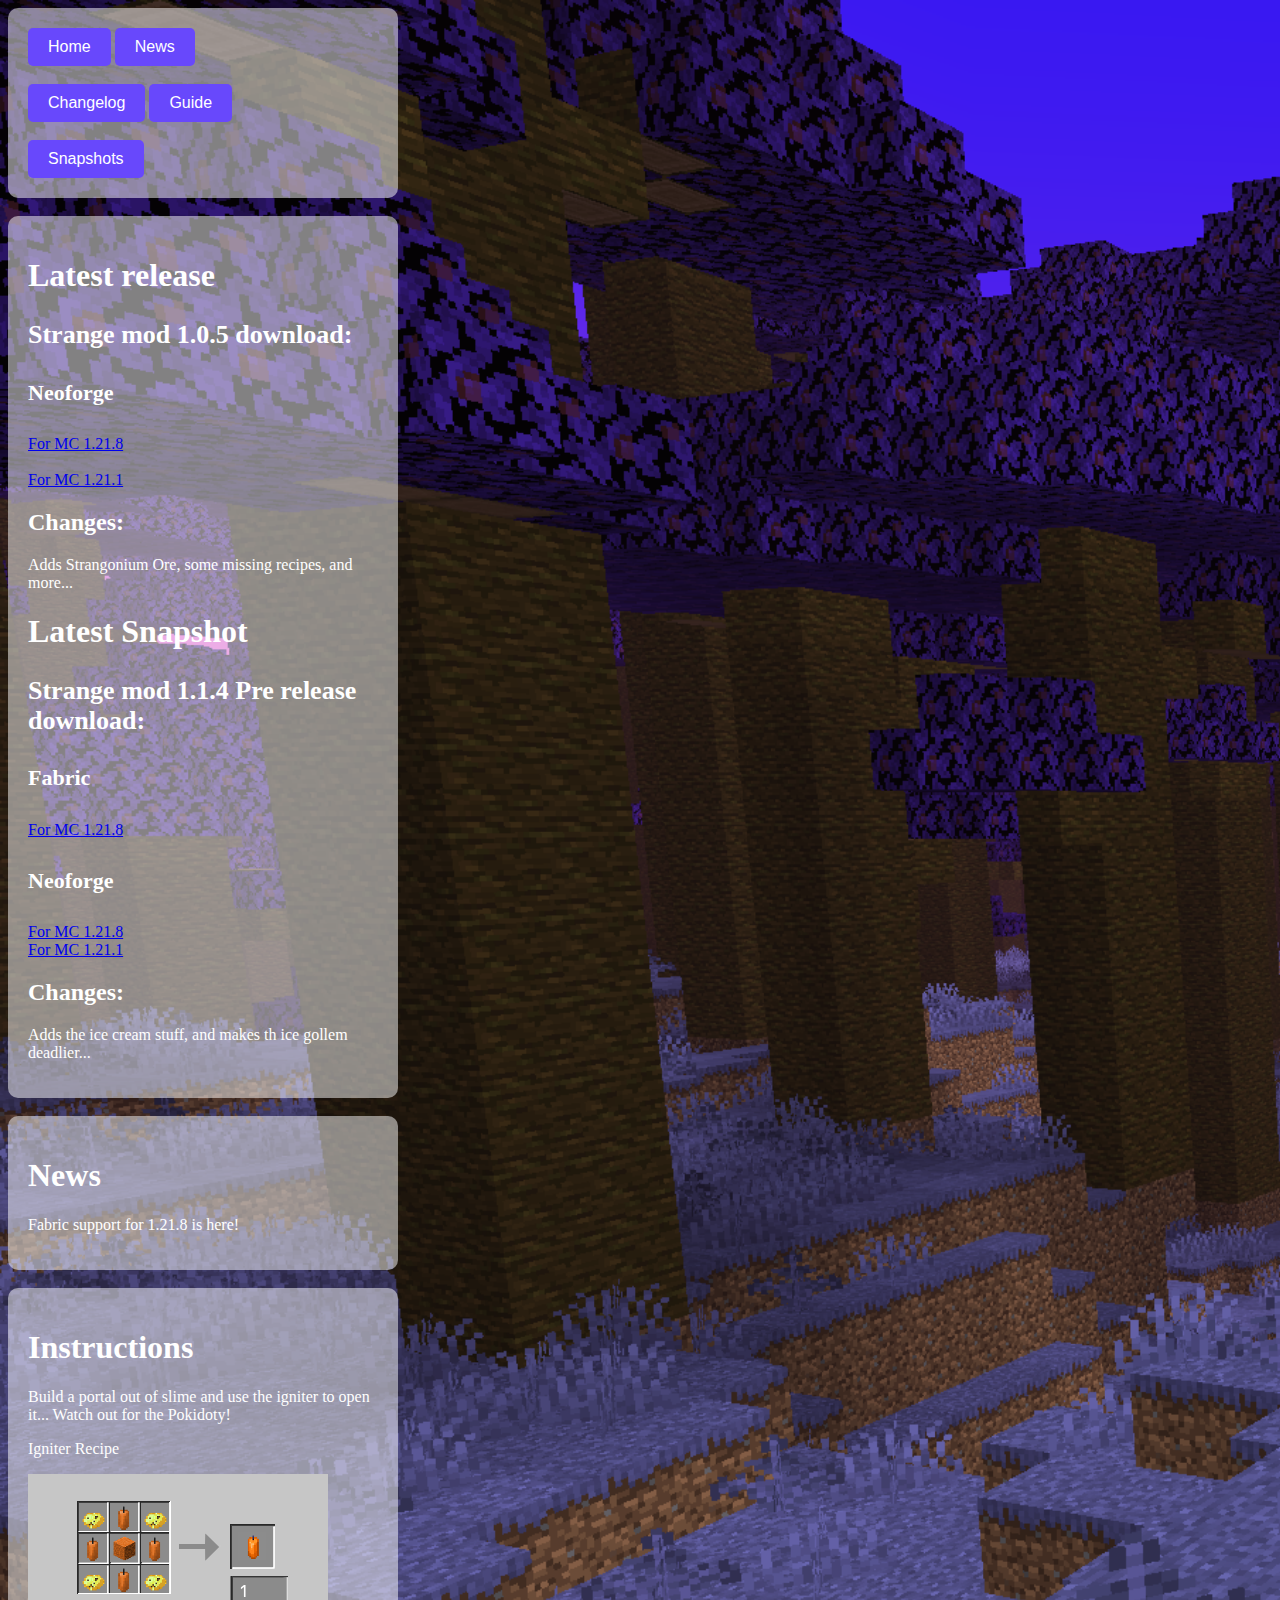
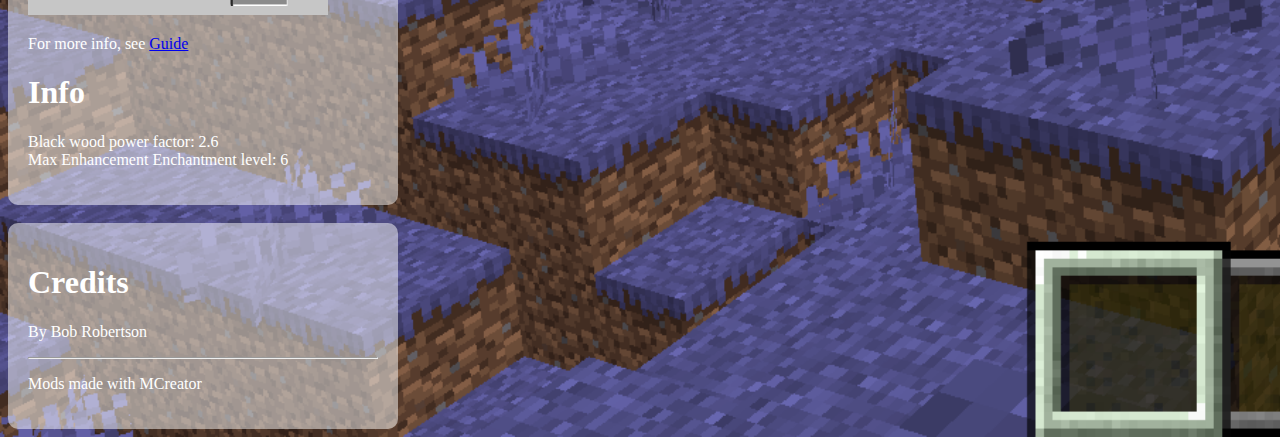
<file: index.html>
<!DOCTYPE html>
<html lang="en">
<head>
  <meta charset="UTF-8">
  <title>Strange Mod - Home</title>
  <link rel="stylesheet" type="text/css" href="assets/style.css">
</head>
<body>

<div class="parent" style="border-radius: 10px; background-color: rgba(255, 255, 255, 0.5); padding: 20px; color: white; width: 350px;">
  <button onclick="window.location.href='index.html'">Home</button>
  
  <button onclick="window.location.href='news.html'">News</button>
  <br>
  <br>
  <button onclick="window.location.href='changelog.html'">Changelog</button>
  <button onclick="window.location.href='guide.html'">Guide</button><br><br>
  <button onclick="window.location.href='snapshots.html'">Snapshots</button>
</div>

<br>

<div style="border-radius: 10px; background-color: rgba(255, 255, 255, 0.5); padding: 20px; color: white; width: 350px;">
  <h1>Latest release</h1>
  <h3>Strange mod 1.0.5 download:</h3>
  <h4>Neoforge</h4>
<a href="mods/strange-1.0.5-neoforge-1.21.8.jar">For MC 1.21.8</a>  
  
  
  <!--  <h3>Strange mod 1.0.5 download:</h3>
<a href="mods/strange-1.0.5-neoforge-1.21.8.jar">
  <button class="download-btn" style="border-radius: 30px;">For MC 1.21.8</button>
 
   
  <img src="assets/downloadiconcropped.png" class="arrow-img" alt="Download" />
  </button>
  </a>  -->
  <br>
	  <br>
  
  <!--<p><a href="mods/strange-1.0.5-neoforge-1.21.1.jar">Download for Neoforge 1.21.1</a></p>-->
  <a href="mods/strange-1.0.5-neoforge-1.21.1.jar"> For MC 1.21.1</a>
  
  
  
  <h2>Changes:</h2>
  <p>Adds Strangonium Ore, some missing recipes, and more...</p>



  <h1>Latest Snapshot</h1>
  <h3>Strange mod 1.1.4 Pre release download:</h3>
  <h4>Fabric</h4>

  <a href="mods/strange-1.1.4 Pre Release-fabric-1.21.8.jar" download>
  For MC 1.21.8</a>
 
  
 <!--<button class="download-btn" style="background-color: green; color: white; border-radius: 30px;">
  <a 
  href="mods/strange-1.1.3 Pre Release-fabric-1.21.8.jar" 
  download
  style="display: inline-block; padding: 10px 20px; background-color: green; color: white; border-radius: 30px; text-decoration: none;"
>
  For MC 1.21.8</a><img src="assets/downloadiconcropped.png" class="arrow-img" alt="Download" />
  </button>
--> 
  <h4>Neoforge</h4>
<a href="mods/strange-1.1.4 Pre Release-neoforge-1.21.8.jar" download>
  For MC 1.21.8</a>
  
  
  <br>
  
<a href="mods/strange-1.1.4 Pre Release-neoforge-1.21.1.jar" download>
  For MC 1.21.1</a>
  
  
  
  <!--<p><a href="mods/strange-1.1.1 Pre Release-neoforge-1.21.1.jar">Download for Neoforge 1.21.1</a></p>-->
  <h2>Changes:</h2>
  <p>Adds the ice cream stuff, and makes th ice gollem deadlier...</p>
</div>

<br>

<div style="border-radius: 10px; background-color: rgba(255, 255, 255, 0.5); padding: 20px; color: white; width: 350px;">
  <h1>News</h1>
  <p>Fabric support for 1.21.8 is here!</p>
</div>

<br>

<div style="border-radius: 10px; background-color: rgba(255, 255, 255, 0.5); padding: 20px; color: white; width: 350px;">
  <h1>Instructions</h1>
  <p>Build a portal out of slime and use the igniter to open it... Watch out for the Pokidoty!</p>
  <p>Igniter Recipe</p>
  <img src="assets/strWldIng.png" alt="Recipe">
  <p>For more info, see <a href="guide.html">Guide</a></p>
  <h1>Info</h1>
  <p>Black wood power factor: 2.6<br>Max Enhancement Enchantment level: 6</p>
</div>

<br>
	
<div style="border-radius: 10px; background-color: rgba(255, 255, 255, 0.5); padding: 20px; color: white; width: 350px;">
  <h1>Credits</h1>
  <p>By Bob Robertson</p>
  <hr>
  <p>Mods made with MCreator</p>
</div>

</body>
</html>
</file>
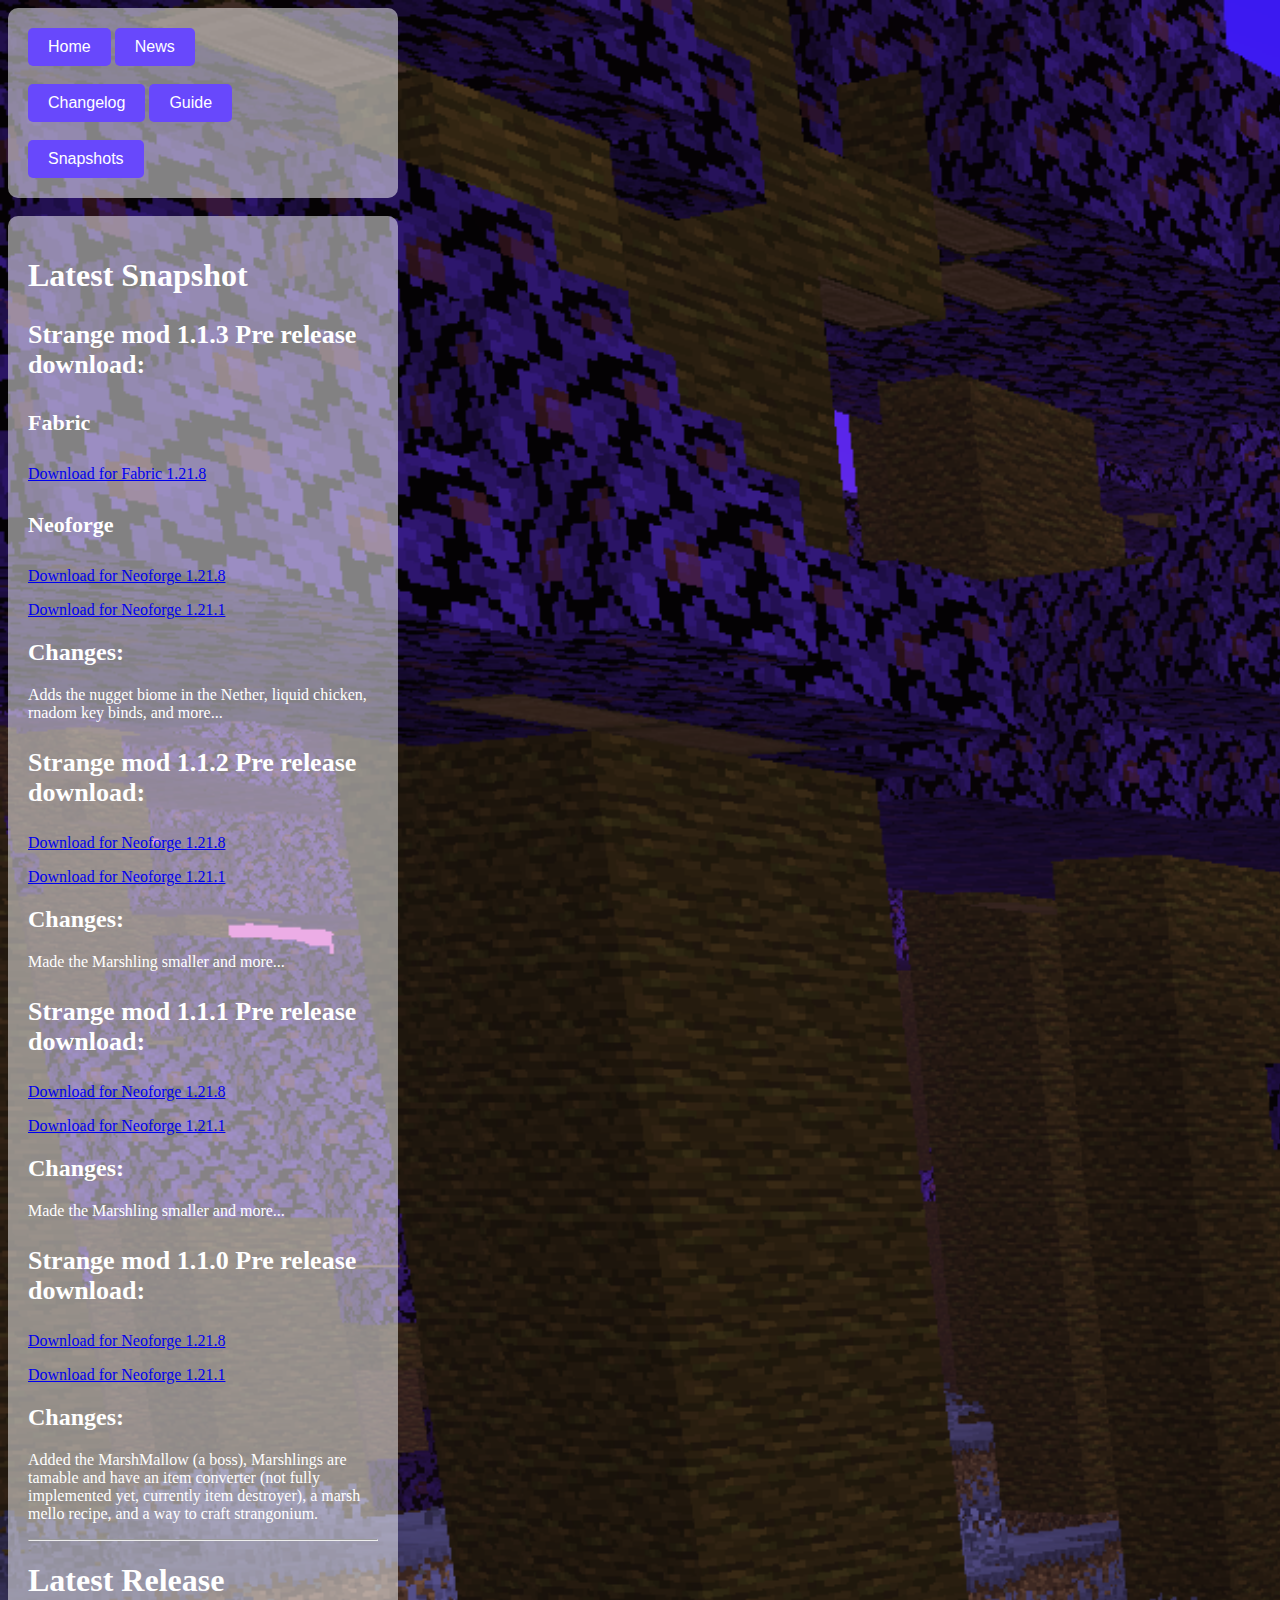
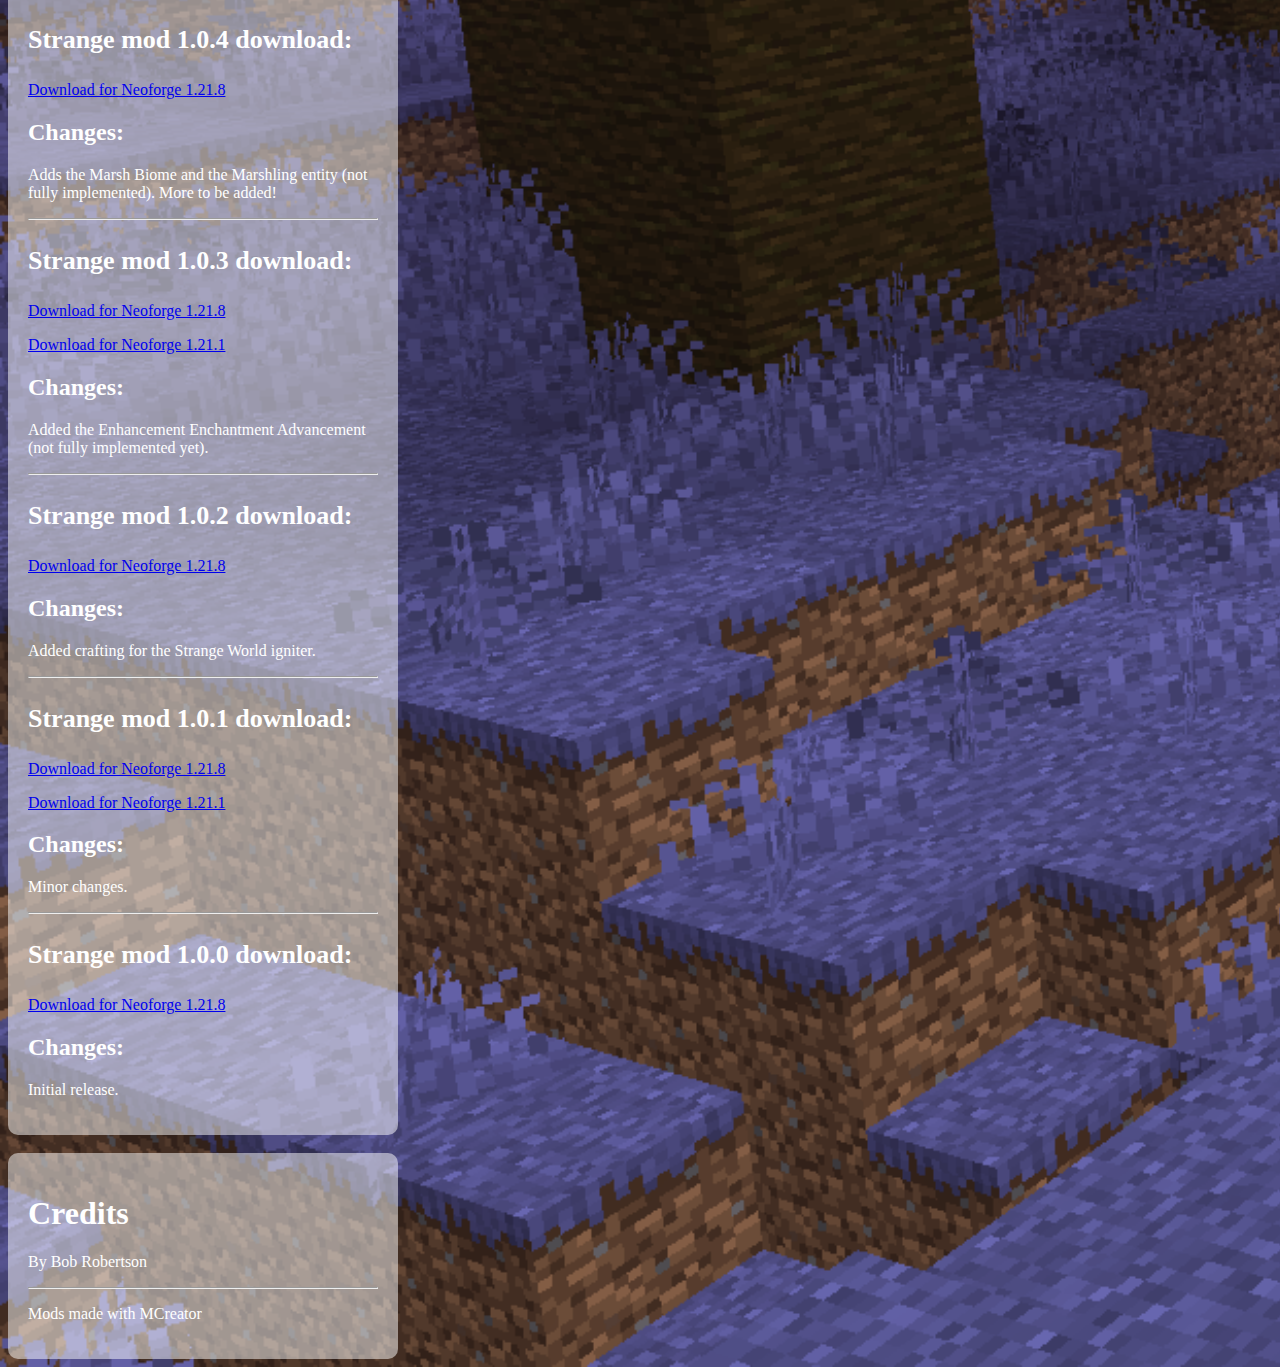
<file: changelog.html>
<!DOCTYPE html>
<html lang="en">
<head>
  <meta charset="UTF-8">
  <title>Strange Mod - Changelog</title>
  <link rel="stylesheet" type="text/css" href="assets/style.css">
</head>
<body>

<div class="parent" style="border-radius: 10px; background-color: rgba(255, 255, 255, 0.5); padding: 20px; color: white; width: 350px;">
  <button onclick="window.location.href='index.html'">Home</button>
  <button onclick="window.location.href='news.html'">News</button><br><br>
  <button onclick="window.location.href='changelog.html'">Changelog</button>
  <button onclick="window.location.href='guide.html'">Guide</button><br><br>
  <button onclick="window.location.href='snapshots.html'">Snapshots</button>
</div>
<br>
<div style="border-radius: 10px; background-color: rgba(255, 255, 255, 0.5); padding: 20px; color: white; width: 350px;">
  <h1>Latest Snapshot</h1>
  <h3>Strange mod 1.1.3 Pre release download:</h3>
  <h4>Fabric</h4>
  <p><a href="mods/strange-1.1.3 Pre Release-fabric-1.21.8.jar">Download for Fabric 1.21.8</a></p>
  <h4>Neoforge</h4>
  <p><a href="mods/strange-1.1.3 Pre Release-neoforge-1.21.8.jar">Download for Neoforge 1.21.8</a></p>
  <p><a href="mods/strange-1.1.3 Pre Release-neoforge-1.21.1.jar">Download for Neoforge 1.21.1</a></p>
  <h2>Changes:</h2>
  <p>Adds the nugget biome in the Nether, liquid chicken, rnadom key binds, and more...</p>
  
  <h3>Strange mod 1.1.2 Pre release download:</h3>
  <p><a href="mods/strange-1.1.2 Pre Release-neoforge-1.21.8.jar">Download for Neoforge 1.21.8</a></p>
  <p><a href="mods/strange-1.1.2 Pre Release-neoforge-1.21.1.jar">Download for Neoforge 1.21.1</a></p>
  <h2>Changes:</h2>
  <p>Made the Marshling smaller and more...</p>

  <h3>Strange mod 1.1.1 Pre release download:</h3>
  <p><a href="mods/strange-1.1.1 Pre Release-neoforge-1.21.8.jar">Download for Neoforge 1.21.8</a></p>
  <p><a href="mods/strange-1.1.1 Pre Release-neoforge-1.21.1.jar">Download for Neoforge 1.21.1</a></p>
  <h2>Changes:</h2>
  <p>Made the Marshling smaller and more...</p>
  
  <h3>Strange mod 1.1.0 Pre release download:</h3>
  <p><a href="mods/strange-1.1.0 Pre Release-neoforge-1.21.8.jar">Download for Neoforge 1.21.8</a></p>
  <p><a href="mods/strange-1.1.0 Pre Release-neoforge-1.21.1.jar">Download for Neoforge 1.21.1</a></p>
  <h2>Changes:</h2>
  <p>Added the MarshMallow (a boss), Marshlings are tamable and have an item converter (not fully implemented yet, currently item destroyer), a marsh mello recipe, and a way to craft strangonium.</p>
  <hr>
  <h1>Latest Release</h1>
  <h3>Strange mod 1.0.4 download:</h3>
  <p><a href="mods/strange-1.0.4-neoforge-1.21.8.jar">Download for Neoforge 1.21.8</a></p>
  <h2>Changes:</h2>
  <p>Adds the Marsh Biome and the Marshling entity (not fully implemented). More to be added!</p>
  <hr>
  <h3>Strange mod 1.0.3 download:</h3>
  <p><a href="mods/strange-1.0.3-neoforge-1.21.8.jar">Download for Neoforge 1.21.8</a></p>
  <p><a href="mods/strange-1.0.3-neoforge-1.21.1.jar">Download for Neoforge 1.21.1</a></p>
  <h2>Changes:</h2>
  <p>Added the Enhancement Enchantment Advancement (not fully implemented yet).</p>
  <hr>
  <h3>Strange mod 1.0.2 download:</h3>
  <p><a href="mods/strange-1.0.2-neoforge-1.21.8.jar">Download for Neoforge 1.21.8</a></p>
  <h2>Changes:</h2>
  <p>Added crafting for the Strange World igniter.</p>
  <hr>
  <h3>Strange mod 1.0.1 download:</h3>
  <p><a href="mods/strange-1.0.1-neoforge-1.21.8.jar">Download for Neoforge 1.21.8</a></p>
  <p><a href="mods/strange-1.0.1-neoforge-1.21.1.jar">Download for Neoforge 1.21.1</a></p>
  <h2>Changes:</h2>
  <p>Minor changes.</p>
  <hr>
  <h3>Strange mod 1.0.0 download:</h3>
  <p><a href="mods/strange-1.0.0-neoforge-1.21.8.jar">Download for Neoforge 1.21.8</a></p>
  <h2>Changes:</h2>
  <p>Initial release.</p>
</div>
<br>
<div style="border-radius: 10px; background-color: rgba(255, 255, 255, 0.5); padding: 20px; color: white; width: 350px;">
  <h1>Credits</h1>
  <p>By Bob Robertson</p>
  <hr>
  <p>Mods made with MCreator</p>
</div>

</body>
</html>
</file>
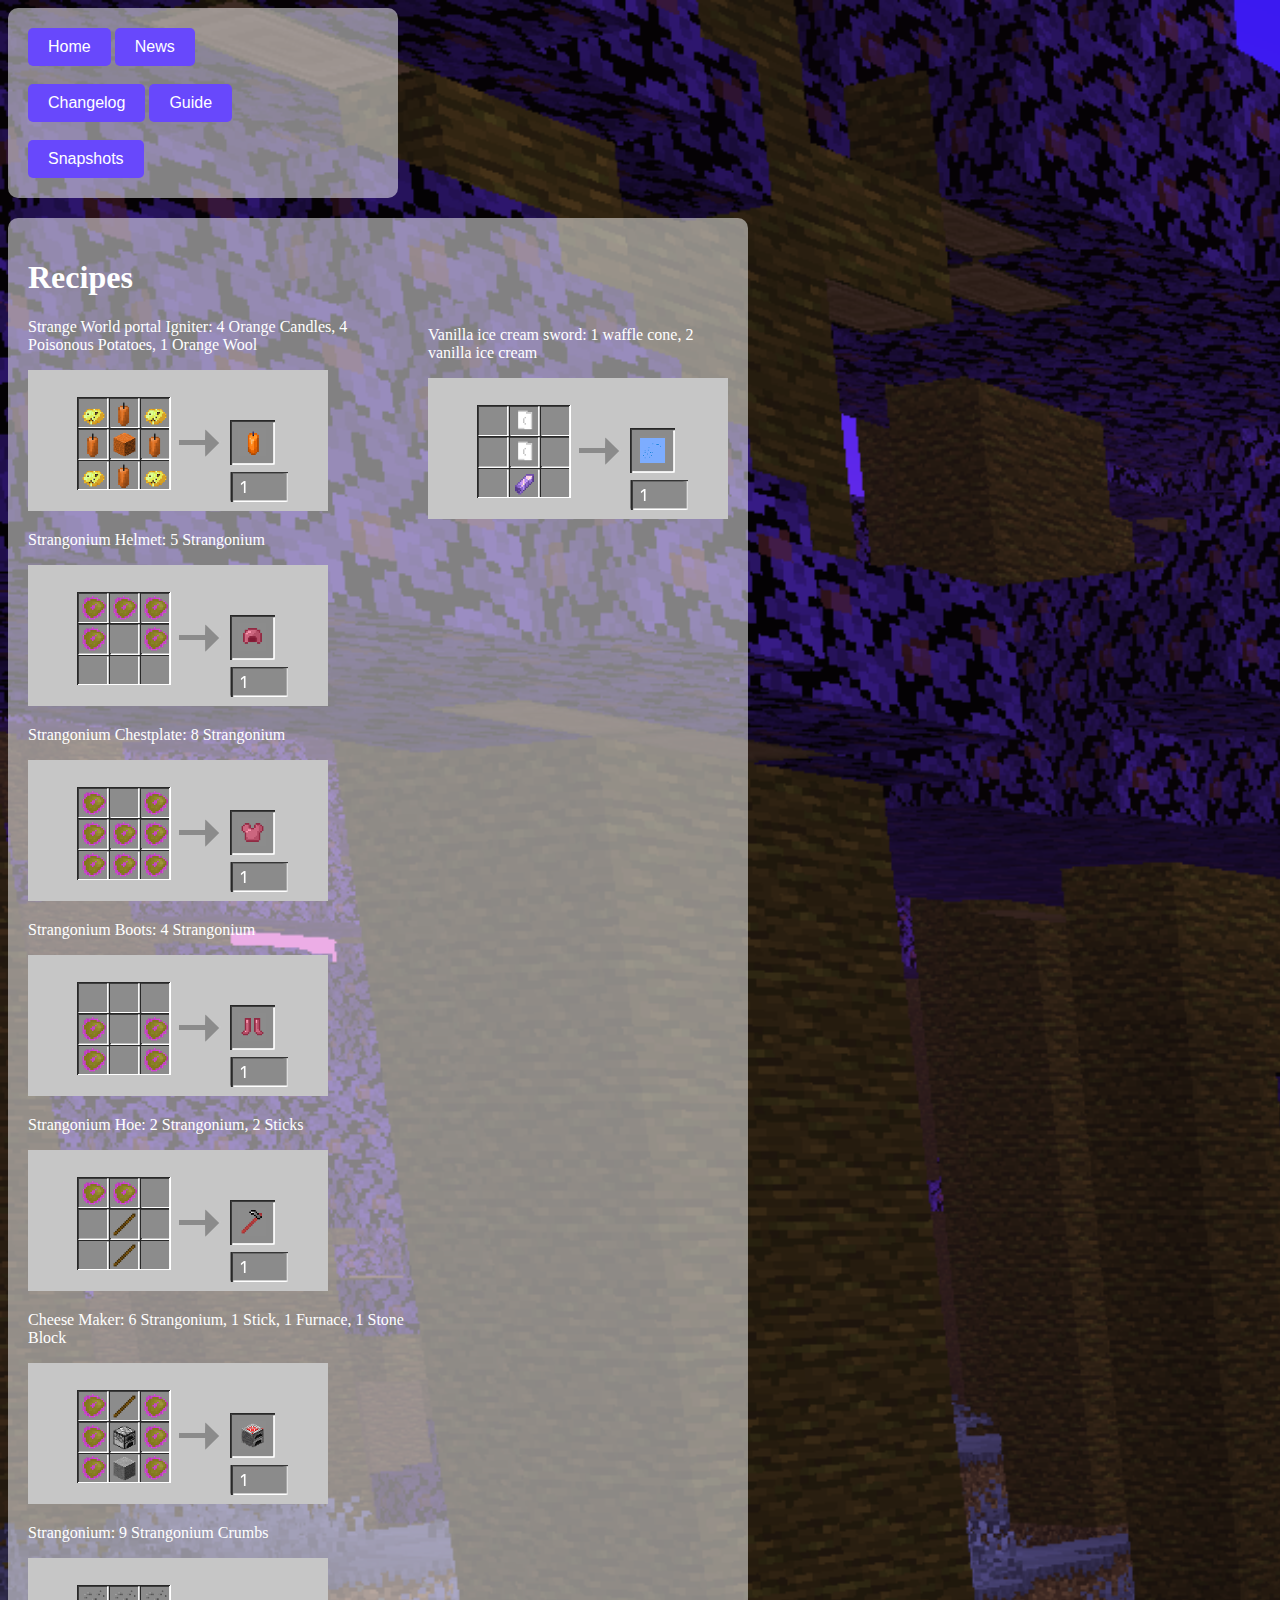
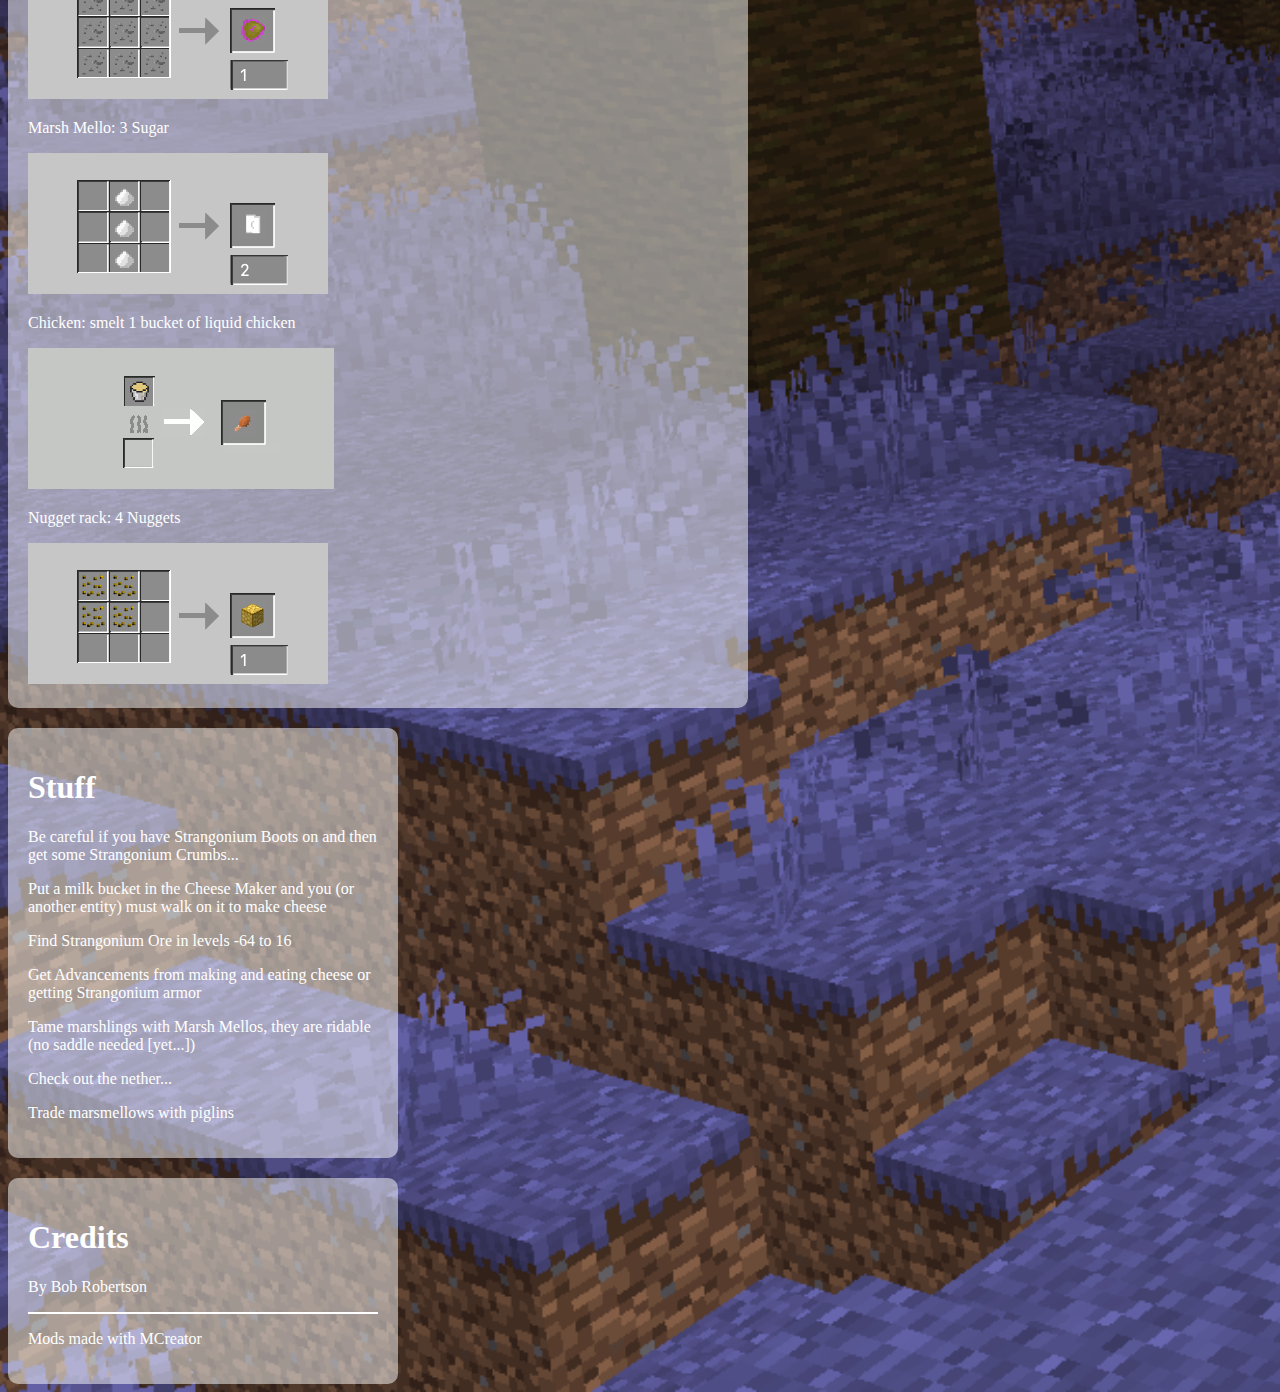
<file: guide.html>
<!DOCTYPE html>
<html lang="en">
<head>
  <meta charset="UTF-8">
  <title>Strange Mod - Guide</title>
  <link rel="stylesheet" type="text/css" href="assets/style.css">
</head>
<body>

<!-- Navigation -->
<div class="parent" style="border-radius: 10px; background-color: rgba(255, 255, 255, 0.5); padding: 20px; color: white; width: 350px; margin-bottom: 20px;">
  <button onclick="window.location.href='index.html'">Home</button>
  <button onclick="window.location.href='news.html'">News</button><br><br>
  <button onclick="window.location.href='changelog.html'">Changelog</button>
  <button onclick="window.location.href='guide.html'">Guide</button><br><br>
  <button onclick="window.location.href='snapshots.html'">Snapshots</button>
</div>

<!-- Recipes -->
<VStack spacing="24px" align="stretch">
<div style="border-radius: 10px; background-color: rgba(255, 255, 255, 0.5); padding: 20px; color: white; width: 700px; margin-bottom: 20px; word-wrap: break-word;">
	
	
	
	
	<div style="display: flex; gap: 20px;">
	<div>
			<h1>Recipes</h1>
  <p>Strange World portal Igniter: 4 Orange Candles, 4 Poisonous Potatoes, 1 Orange Wool</p>
  <img src="assets/strWldIng.png" alt="Recipe">
  <p>Strangonium Helmet: 5 Strangonium</p>
  <img src="assets/strhelrec.png" alt="Recipe">
  <p>Strangonium Chestplate: 8 Strangonium</p>
  <img src="assets/strchestrec.png" alt="Recipe">
  <p>Strangonium Boots: 4 Strangonium</p>
  <img src="assets/strbootrec.png" alt="Recipe">
  <p>Strangonium Hoe: 2 Strangonium, 2 Sticks</p>
  <img src="assets/strhoerec.png" alt="Recipe">
  <p>Cheese Maker: 6 Strangonium, 1 Stick, 1 Furnace, 1 Stone Block</p>
  <img src="assets/chemkrrec.png" alt="Recipe">
  <p>Strangonium: 9 Strangonium Crumbs</p>
  <img src="assets/strstrrec.png" alt="Recipe">
  <p>Marsh Mello: 3 Sugar</p>
  <img src="assets/strmarrec.png" alt="Recipe">
  <p>Chicken: smelt 1 bucket of liquid chicken</p>
  <img src="assets/ChkLiqToChk.png" alt="Recipe">
  <p>Nugget rack: 4 Nuggets</p>
  <img src="assets/NugRack.png" alt="Recipe">
</div>
<div>
  <br>
  <br>
  <br>
  <br>
  <p>Vanilla ice cream sword: 1 waffle cone, 2 vanilla ice cream</p>
  <img src="assets/VanSwd.png" alt="Recipe">
  

</div>   
	
	
</div>   

</div>
</VStack>
<!-- Info -->
<div style="border-radius: 10px; background-color: rgba(255, 255, 255, 0.5); padding: 20px; color: white; width: 350px; margin-bottom: 20px;">
  <h1>Stuff</h1>
  <p>Be careful if you have Strangonium Boots on and then get some Strangonium Crumbs...</p>
  <p>Put a milk bucket in the Cheese Maker and you (or another entity) must walk on it to make cheese</p>
  <p>Find Strangonium Ore in levels -64 to 16</p>
  <p>Get Advancements from making and eating cheese or getting Strangonium armor</p>
  <p>Tame marshlings with Marsh Mellos, they are ridable (no saddle needed [yet...])</p>
  <p>Check out the nether...</p>
  <p>Trade marsmellows with piglins</p>
</div>

<!-- Credits -->
<div style="border-radius: 10px; background-color: rgba(255, 255, 255, 0.5); padding: 20px; color: white; width: 350px;">
  <h1>Credits</h1>
  <p>By Bob Robertson</p>
  <hr style="border: 1px solid white;">
  <p>Mods made with MCreator</p>
</div>

</body>
</html>
</file>
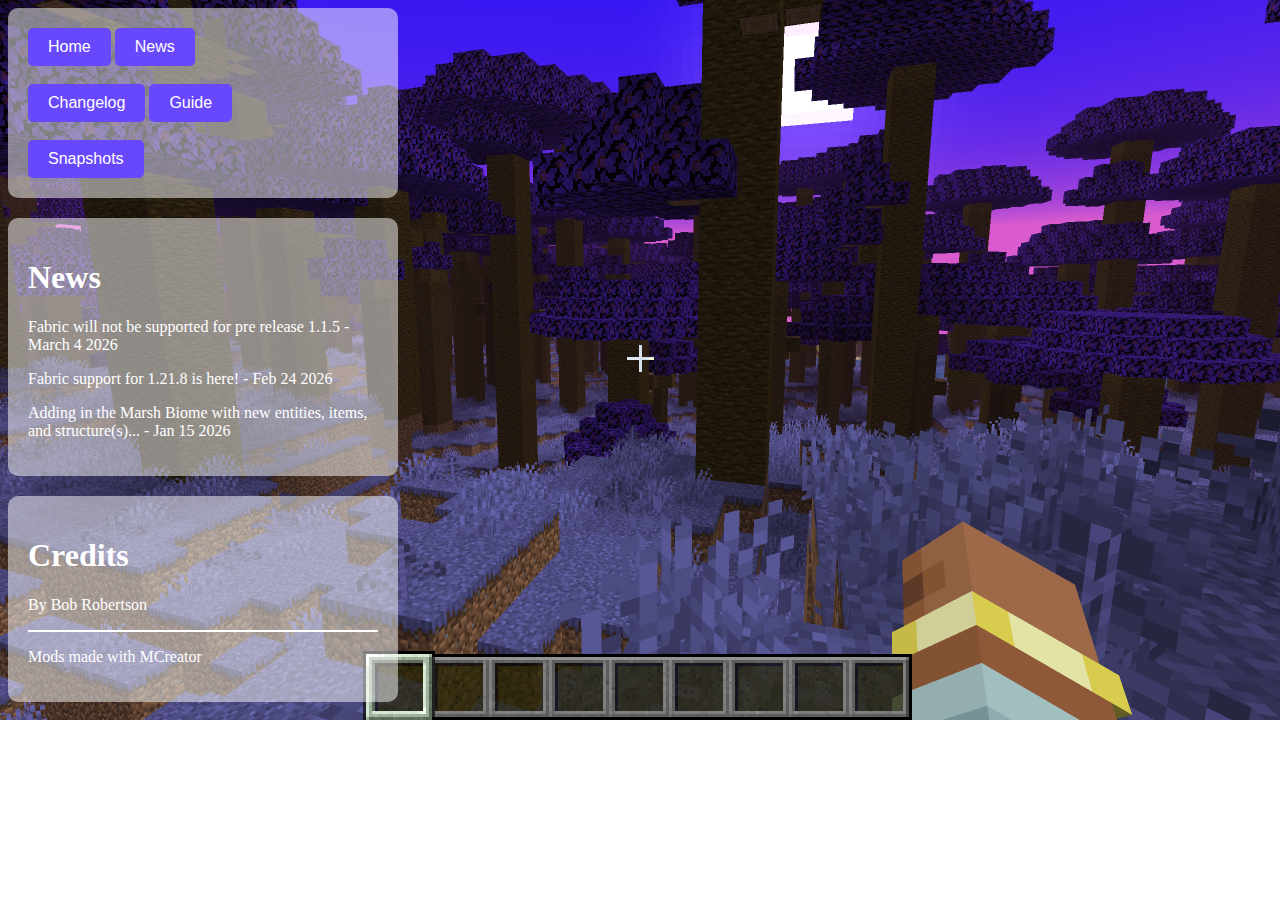
<file: news.html>
<!DOCTYPE html>
<html lang="en">
<head>
  <meta charset="UTF-8">
  <title>Strange Mod - News</title>
  <link rel="stylesheet" type="text/css" href="assets/style.css">
</head>
<body>

<!-- Navigation -->
<div class="parent" style="border-radius: 10px; background-color: rgba(255, 255, 255, 0.5); padding: 20px; color: white; width: 350px; margin-bottom: 20px;">
  <button onclick="window.location.href='index.html'">Home</button>
  <button onclick="window.location.href='news.html'">News</button><br><br>
  <button onclick="window.location.href='changelog.html'">Changelog</button>
  <button onclick="window.location.href='guide.html'">Guide</button><br><br>
  <button onclick="window.location.href='snapshots.html'">Snapshots</button>
</div>

<!-- News Section -->
<div style="border-radius: 10px; background-color: rgba(255, 255, 255, 0.5); padding: 20px; color: white; width: 350px; margin-bottom: 20px;">
  <h1>News</h1>
  <p>Fabric will not be supported for pre release 1.1.5 - March 4 2026</p>
  <p>Fabric support for 1.21.8 is here! - Feb 24 2026</p>
  <p>Adding in the Marsh Biome with new entities, items, and structure(s)... - Jan 15 2026</p>
  <!-- <p>NeoForge 1.21.1 will not be supported anymore - Jan 2026</p> -->
</div>

<!-- Credits -->
<div style="border-radius: 10px; background-color: rgba(255, 255, 255, 0.5); padding: 20px; color: white; width: 350px;">
  <h1>Credits</h1>
  <p>By Bob Robertson</p>
  <hr style="border: 1px solid white;">
  <p>Mods made with MCreator</p>
</div>

</body>
</html>
</file>
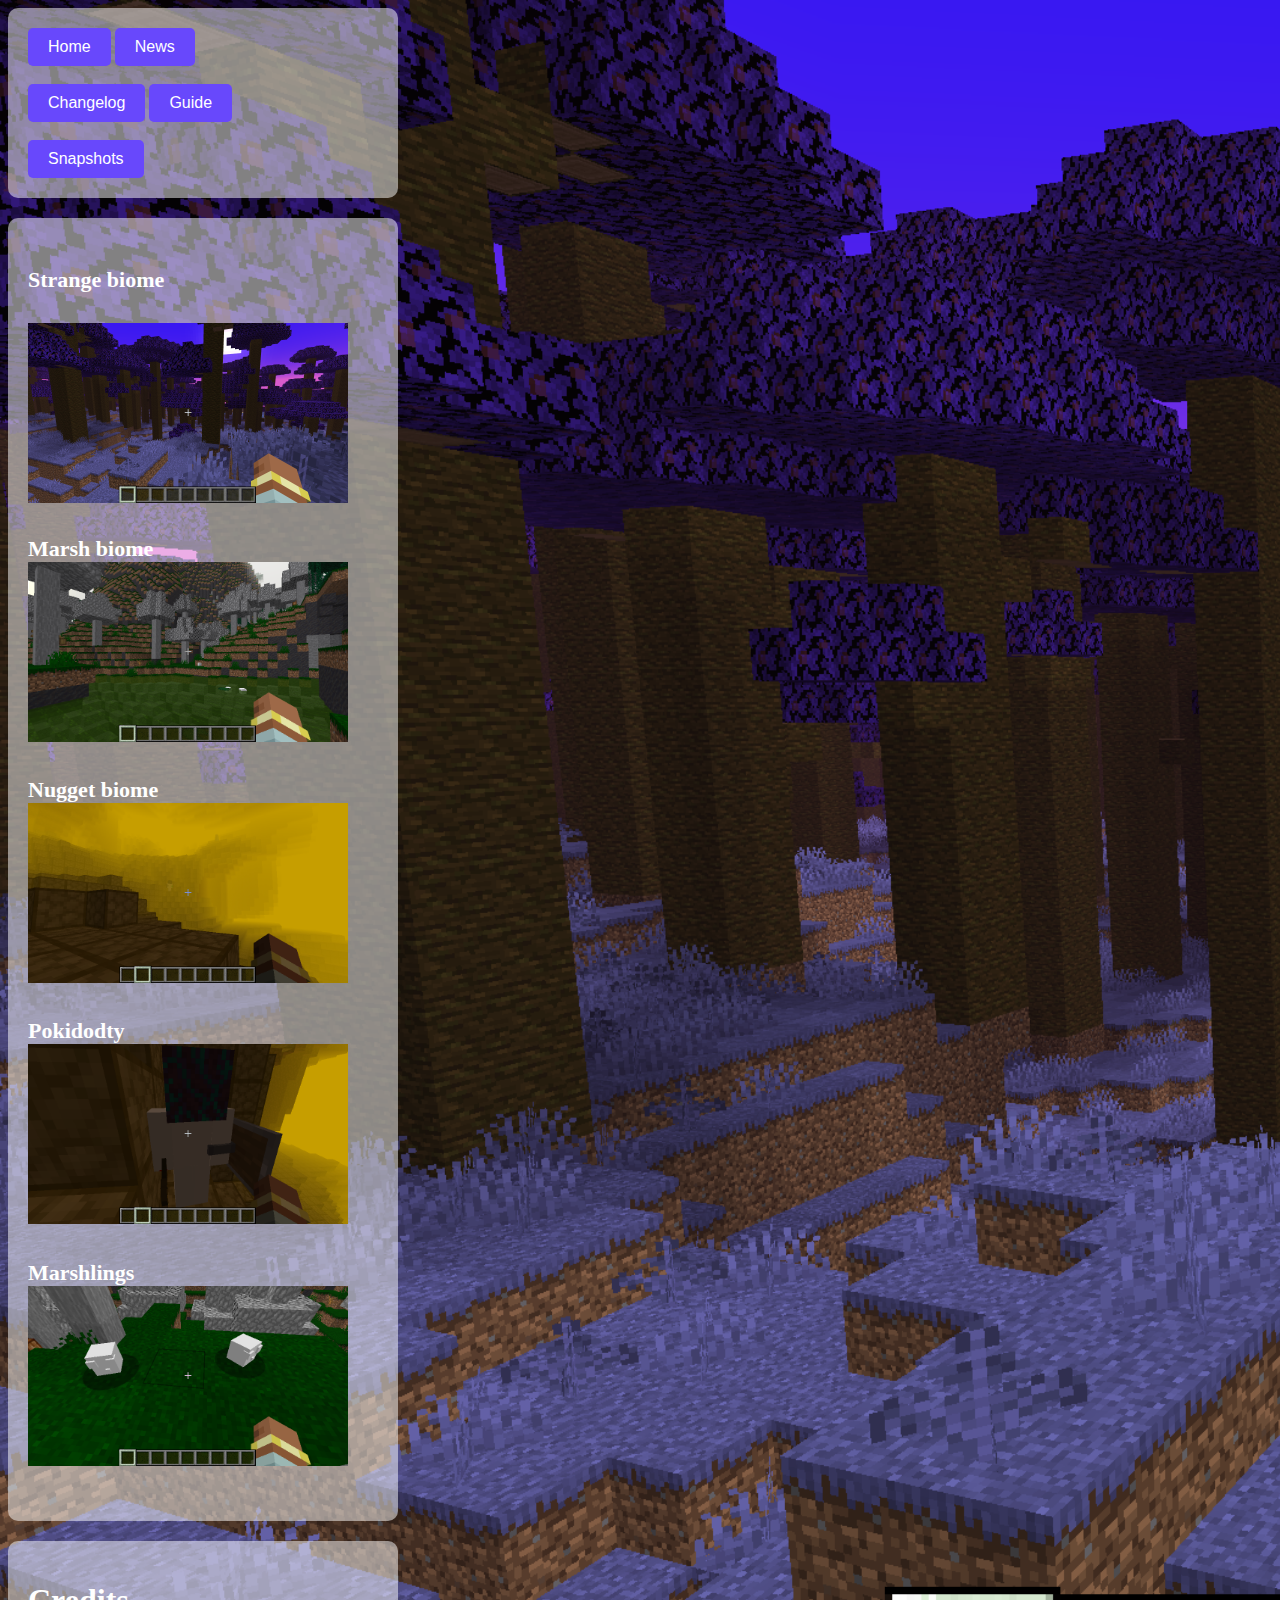
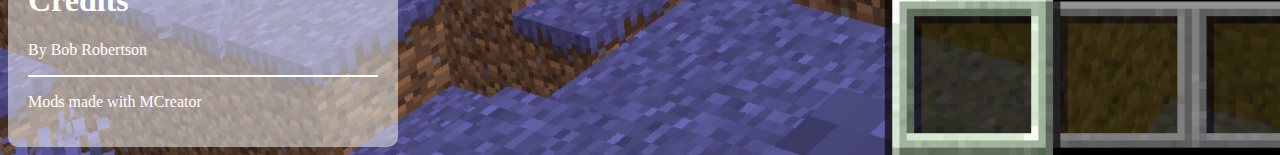
<file: snapshots.html>
<!DOCTYPE html>
<html lang="en">
<head>
  <meta charset="UTF-8">
  <title>Strange Mod - News</title>
  <link rel="stylesheet" type="text/css" href="assets/style.css">
</head>
<body>

<!-- Navigation -->
<div class="parent" style="border-radius: 10px; background-color: rgba(255, 255, 255, 0.5); padding: 20px; color: white; width: 350px; margin-bottom: 20px;">
  <button onclick="window.location.href='index.html'">Home</button>
  <button onclick="window.location.href='news.html'">News</button><br><br>
  <button onclick="window.location.href='changelog.html'">Changelog</button>
  <button onclick="window.location.href='guide.html'">Guide</button><br><br>
  <button onclick="window.location.href='snapshots.html'">Snapshots</button>
</div>

<!-- News Section -->
<div style="border-radius: 10px; background-color: rgba(255, 255, 255, 0.5); padding: 20px; color: white; width: 350px; margin-bottom: 20px;">
	<h4>Strange biome</h4>
  <img src="assets/bg.png" width="320" height="180" alt="Recipe">
	<h4>Marsh biome</4>
  <img src="assets/wierdbiome.png" width="320" height="180" alt="Recipe">
	<h4>Nugget biome</4>
  <img src="assets/nuggetbiome.png" width="320" height="180" alt="Recipe">
	<h4>Pokidodty</4>
  <img src="assets/pokidoty.png" width="320" height="180" alt="Recipe">
	<h4>Marshlings</4>
  <img src="assets/marshlings.png" width="320" height="180" alt="Recipe">
</div>

<!-- Credits -->
<div style="border-radius: 10px; background-color: rgba(255, 255, 255, 0.5); padding: 20px; color: white; width: 350px;">
  <h1>Credits</h1>
  <p>By Bob Robertson</p>
  <hr style="border: 1px solid white;">
  <p>Mods made with MCreator</p>
</div>

</body>
</html>
</file>
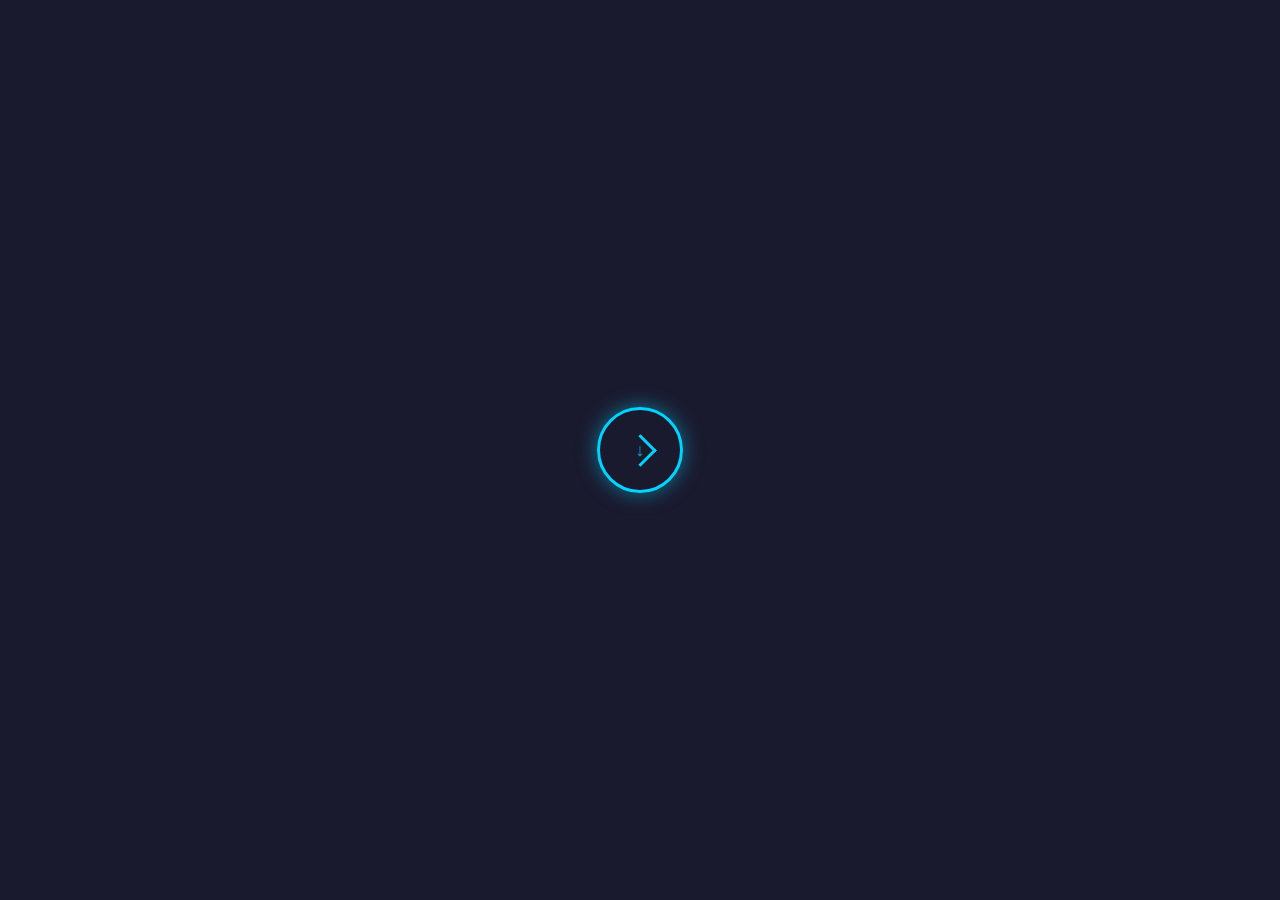
<file: test.html>
<!DOCTYPE html>
<html lang="en">
<head>
  <meta charset="UTF-8" />
  <meta name="viewport" content="width=device-width, initial-scale=1.0"/>
  <title>Cool Animated Download Arrow</title>
  <style>
    body {
      margin: 0;
      height: 100vh;
      display: flex;
      justify-content: center;
      align-items: center;
      background-color: #1a1a2e;
      font-family: 'Arial', sans-serif;
    }

    .download-arrow {
      position: relative;
      width: 80px;
      height: 80px;
      border: 3px solid #00d4ff;
      border-radius: 50%;
      display: flex;
      justify-content: center;
      align-items: center;
      animation: bounce 1.5s infinite ease-in-out;
      box-shadow: 0 0 20px rgba(0, 212, 255, 0.5);
    }

    .download-arrow::before {
      content: "";
      position: absolute;
      width: 20px;
      height: 20px;
      border-top: 3px solid #00d4ff;
      border-right: 3px solid #00d4ff;
      transform: rotate(45deg);
    }

    .download-arrow::after {
      content: "↓";
      position: absolute;
      font-size: 18px;
      color: #00d4ff;
      font-weight: bold;
      opacity: 0.7;
      animation: pulse 2s infinite alternate;
    }

    @keyframes bounce {
      0%, 100% { transform: translateY(0); }
      50% { transform: translateY(-20px); }
    }

    @keyframes pulse {
      0% { opacity: 0.6; transform: scale(1); }
      100% { opacity: 1; transform: scale(1.1); }
    }
  </style>
</head>
<body>
  <div class="download-arrow"></div>
</body>
</html>
</file>
<file: assets/style.css>
body {
  background-image: url('bg.png');
  background-repeat: no-repeat;
  background-size: cover;
}
h1, h2, h3, p {
  color: white;
}
h3 {
  font-size: 26px;
}   
h4 {
  font-size: 22px;
  word-wrap; 
  break-word;
}
button {
  background-color: #6848fc;
  color: white;
  border: none;
  padding: 10px 20px;
  font-size: 16px;
  border-radius: 5px;
  cursor: pointer;
  transition: background-color 0.3s ease;
}

button:hover {
  background-color: #795df9;
}

button:active {
  background-color: #795df9;
}

button:disabled {
  background-color: #ccc;
  cursor: not-allowed;
}   

.container > div {
  flex: 1 1 0;
}   

.download-btn {
  /*display: flex;
  align-items: center;
  padding: 10px 16px;
  background-color: #6848fc;  007bff
   color: white;
  border: none;
  border-radius: 6px;
  font-size: 16px;
  cursor: pointer;*/
  display: inline-block; padding: 10px 20px; background-color: green;  border-radius: 30px;
  
}
.download-btn:hover {
	background-color: darkgreen;
}
.arrow-img {
  width: 24px;
  height: 24px;
  margin-left: 0px;
  margin-right: 0px;
  
}
.arrow-image:hover {
	animation: bounce 1s infinite;
}
@keyframes bounce {
  0%, 100% {
	transform: translateY(0);
  }
  50% {
	transform: translateY(-6px);
  }
}
</file>
